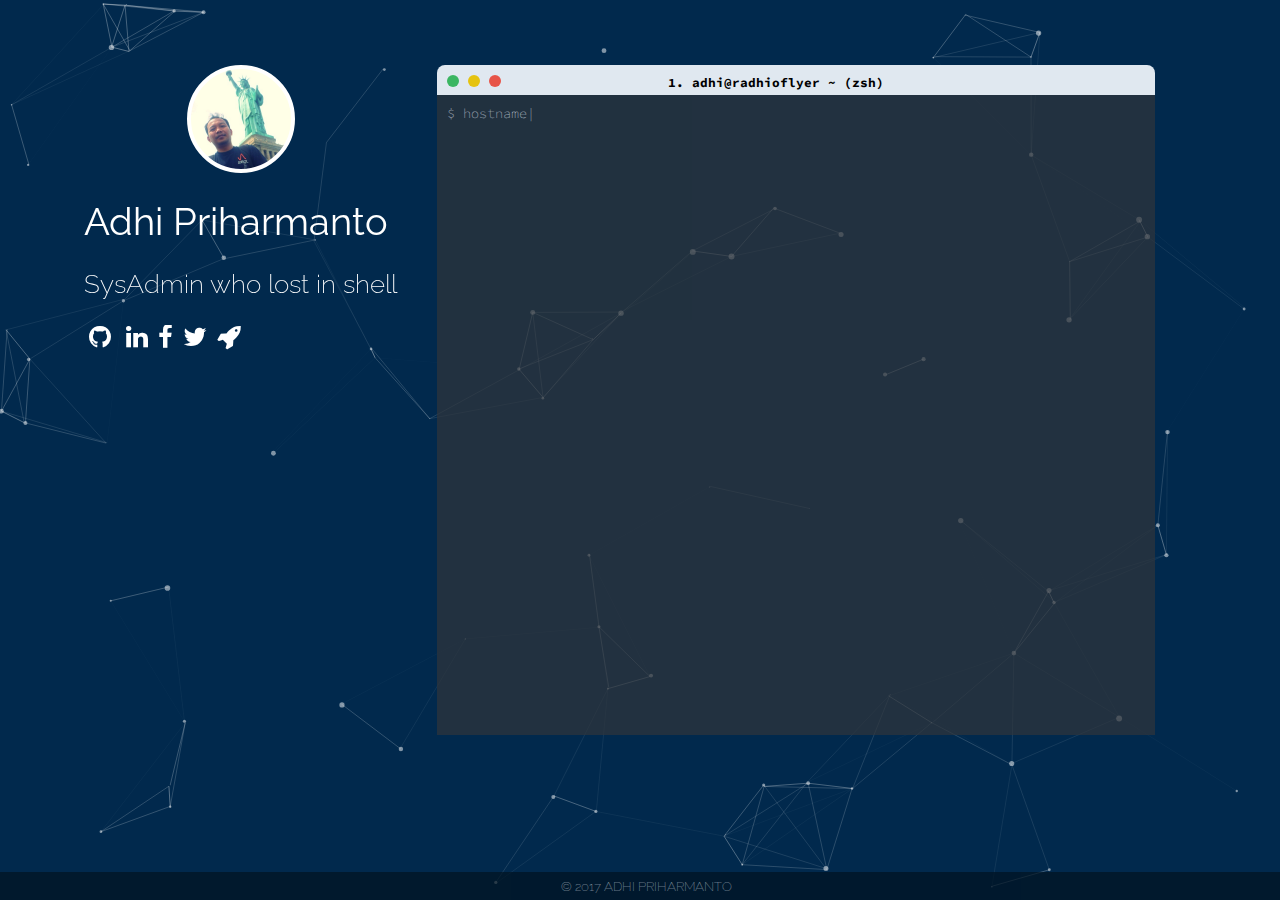
<file: index.html>
<!DOCTYPE html>
<html >
<head>
  <meta charset="UTF-8">
  <title>Hi, I am Adhi Priharmanto</title>
  <link rel="canonical" href="http://radhioflyer.web.id/">
  <meta name="description" content="System Engineer, Victim of Cloud Computing Development, &amp; Struggling in stuck of Openstack">
  <meta property="og:site_name" content="Hi, I am Adhi Priharmanto">
  <meta property="og:title" content="Hi, I am Adhi Priharmanto">
  <meta property="og:url" content="http://radhioflyer.web.id">
  <meta property="og:type" content="article">
  <meta property="og:image" content="">
  <meta itemprop="name" content="Hi, I am Adhi Priharmanto">
  <meta itemprop="url" content="http://radhioflyer.web.id">
  <meta name="keywords" content="adhi, priharmanto, adhi priharmanto, system integrator, openstack, cloud computing, storage area network, xenserver, smartOS, openstack engineer, cloud engineer, indonesia openstack engineer, cloud engineer indonesia, storage engineer, system engineer, indonesian system engineer ">
  <meta name="viewport" content="width=device-width, initial-scale=1.0, maximum-scale=1.0, user-scalable=no">
  <link href="https://plus.google.com/+AdhiPriharmanto/posts" rel="author" />
  <link rel="shortcut icon" href="favicon.ico">
  <link rel="apple-touch-icon-precomposed" sizes="152x152" href="/apple-touch-icon-precomposed.png">
  <link rel="stylesheet" href="css/style.css">
</head>

<body>

  <!-- particles.js container -->
<!-- <canvas class="particles-js-canvas-el" > -->
<div id="particles-js"></div>

<div class="container">
    <div class="avatar"></div>
    <h1 class="title">Adhi Priharmanto</h1>
    <p class="desc">SysAdmin who lost in shell</p>
    <div class="social">
      <ul>
        <li>
          <a href="https://github.com/adhioutlined" target="_blank">
             <i class="fa fa-github"></i>
          </a>
        </li>
        <li>
          <a href="http://www.linkedin.com/in/adhipri" target="_blank">
            <i class="fa fa-linkedin"></i>
          </a>
        <li>
        <li>
            <a href="https://www.facebook.com/adhi.pri" target="_blank">
              <i class="fa fa-facebook"></i>
            </a>
        <li>
        <li>
            <a href="https://twitter.com/adhioutlined" target="_blank">
              <i class="fa fa-twitter"></i>
            </a>
        <li>
        <li>
            <a href="https://adhioutlined.github.io" target="_blank">
              <i class="fa fa-rocket"></i>
            </a>
        <li>
      <ul>
    </div>
</div>
<div class="container">
    <div class="terminal-window">
      <header>
          <div class="button green"></div>
          <div class="button yellow"></div>
          <div class="button red"></div>
          <div class="title">1. adhi@radhioflyer ~ (zsh)</div>
      </header>
      <section class="terminalsec">
          <div class="history"></div>
          $&nbsp;<span class="prompt"></span>
          <span class="typed-cursor"></span>
      </section>
    </div>
    <div class="terminal-data mimik-run-output">
     <br><span class="gray">Found 1 profile<br>
     ----------------------------------------------<br></span>
     I am a <a href="http://www.linkedin.com/in/adhipri">system administrator</a>, honestly <a href="http://adhioutlined.github.io">Bad Blogger</a>, not 100% as <a href="https://github.com/adhioutlined">geek</a>, sometimes I'm a <a href="https://www.facebook.com/adhi.pri">social media junker</a>. Currently living in Semarang, Central Java, Indonesia.
     Experienced in the field of IT and Telecommunications. Involved in the development of cloud computing using an <a href="http://www.openstack.org/">OPENSTACK</a> cloud software.
     <br>
     feel free to contact me via adhi.pri@gmail.com
     <br><br>
    <span class="gray">&nbsp;&nbsp;Completed show 1 profile in 0.01s</span><br>
      <br>
    </div>

</div>
<div class="content">
  <footer>
    © 2017 ADHI PRIHARMANTO
 </footer>
</div>


<script src='js/particles.min.js'></script>
<script src='js/jquery.min.js'></script>
<script src='js/typed.custom.js'></script>
<script src="js/index.js"></script>
<script src='js/terminal.js'></script>

<!-- Google Analytics: change UA-XXXXX-X to be your site's ID. -->
<script>
(function(i,s,o,g,r,a,m){i['GoogleAnalyticsObject']=r;i[r]=i[r]||function(){
(i[r].q=i[r].q||[]).push(arguments)},i[r].l=1*new Date();a=s.createElement(o),
  m=s.getElementsByTagName(o)[0];a.async=1;a.src=g;m.parentNode.insertBefore(a,m)
    })(window,document,'script','//www.google-analytics.com/analytics.js','ga');

ga('create', 'UA-4139066-6', 'auto');
  ga('send', 'pageview');

</script>

</body>
</html>
</file>
<file: css/style.css>
@import url(https://netdna.bootstrapcdn.com/font-awesome/4.0.3/css/font-awesome.css);
@import url(https://fonts.googleapis.com/css?family=Source+Code+Pro:200);
@import url(https://fonts.googleapis.com/css?family=Raleway:500,400,300,200,100);

/* ---- reset ---- */

html, body {
	position: absolute;
	margin: 0;
	overflow: auto;
  width:100%;
  height:100%;
  font-family: Raleway;
  font-weight: 200;
	font-size: 20px;
  color: rgba(255,255,255,1);
}

canvas {
  display: block;
  vertical-align: bottom;
  width: 100%;
  height: 100%;
}


/* ---- particles.js container ---- */

#particles-js {
  position: absolute;
  width: 100%;
  height: 100%;
  background-color: #01294d;
  background-image: url("");
  background-repeat: no-repeat;
  background-size: auto;
  background-position: 100% 100%;
}

/* ---- Content ---- */
.container {
	left: 5%;
  right: 5%;
  top: 5%;
  bottom: 5%;
	position: relative;
	float: left;
	margin: 10px;
	padding: 10px;
	max-width: 480px;
	height: 300px;

}

h1.title {
  color: white;
  position: relative;
  font-size: 3vw;
  font-weight: 400;
}
p.desc{
  position: relative;
  font-size: 2vw;
  color: rgba(255,255,255,1);
  font-weight: 200;
}


.content {
	width: 100%;
	height: auto;
	bottom: 0;
	position: absolute;
}
footer {
    padding: 0.5em;
		background-color: #011220;
		opacity: 0.7;
		width: 100%;
    clear: left;
    text-align: center;
		font-size: 1vw;
		font-weight: 100;
}

/* ---- Avatar ---- */
.avatar {
  border-color: white;
  border-radius: 64px;
  border-style: solid;
  border-width: 4px;
  width: 100px;
  height: 100px;
  margin: auto;
  background: url(../images/profile.jpg) no-repeat;
  background-size:100%;
  background-position: center;
  background-color: RGBA(255,255,255,.15);
}

/* ----  social icon ---- */
.fa-facebook, .fa-twitter, .fa-youtube, .fa-instagram, .fa-pinterest, .fa-github, .fa-flickr, .fa-linkedin, .fa-rocket {
	padding: 0 5px 0 5px;
  font-size: 2vw;
  color: #fff;
}
.social {
}
.social ul {
  list-style: none;
	overflow: hidden;
	margin: 0;
  padding: 0;
}
.social li {
	display: inline-flex;
}

.foot {
	width: 100%;
  height: 30px;
  font-size: 9px;
  text-align: left;
  bottom: 0;
}

/* TERMINAL */


.terminal-window {
  text-align: left;
  width: calc(60vw - 50px);
  height: calc(80vh - 50px);
  border-radius: 10px;
  margin: auto;
  position: relative;
}

.terminal-window header {
  background: #E0E8F0;
  height: 30px;
  border-radius: 8px 8px 0 0;
  padding-left: 10px;
}

.terminal-window header .title {
  display: inline-block;
	color: black;
	font-size: 1vw;
	font-family: "Source Code Pro", Menlo, Monaco, "Consolas", "Courier New", "Courier";
	font-weight: bold;
	text-align: center;
	position: relative;
	width: 75%;
  margin: 0 auto;
}

.terminal-window header .button {
  width: 12px;
  height: 12px;
  margin: 10px 4px 0 0;
  display: inline-block;
  border-radius: 8px;
}

.terminal-window header .button.green {
  background: #3BB662;
}

.terminal-window header .button.yellow {
  background: #E5C30F;
}

.terminal-window header .button.red {
  background: #E75448;
}

.terminal-window section.terminalsec {
  color: white;
  font-family: "Source Code Pro", Menlo, Monaco, "Consolas", "Courier New", "Courier";
  font-size: 10pt;
  background: #30353A;
  opacity: 0.7;
  padding: 10px;
  box-sizing: border-box;
  position: absolute;
  width: 100%;
  top: 30px;
  bottom: 0;
  overflow: auto;
}

.terminal-window section.terminalsec .typed-cursor {
    opacity: 1;
    -webkit-animation: blink 0.7s infinite;
    -moz-animation: blink 0.7s infinite;
    animation: blink 0.7s infinite;
}
.terminal-window section.terminalsec a {
    color: #bde371;
    font-weight: bold;
}
.terminal-window section.terminalsec a:hover {
    color:rgba(255,255,255,1);
    font-weight: bold;
}
@keyframes blink{
    0% { opacity:1; }
    50% { opacity:0; }
    100% { opacity:1; }
}
@-webkit-keyframes blink{
    0% { opacity:1; }
    50% { opacity:0; }
    100% { opacity:1; }
}
@-moz-keyframes blink{
    0% { opacity:1; }
    50% { opacity:0; }
    100% { opacity:1; }
}

.terminal-data { display: none; }
.terminal-window .gray { color: gray; }
.terminal-window .green { color: green;}
</file>
